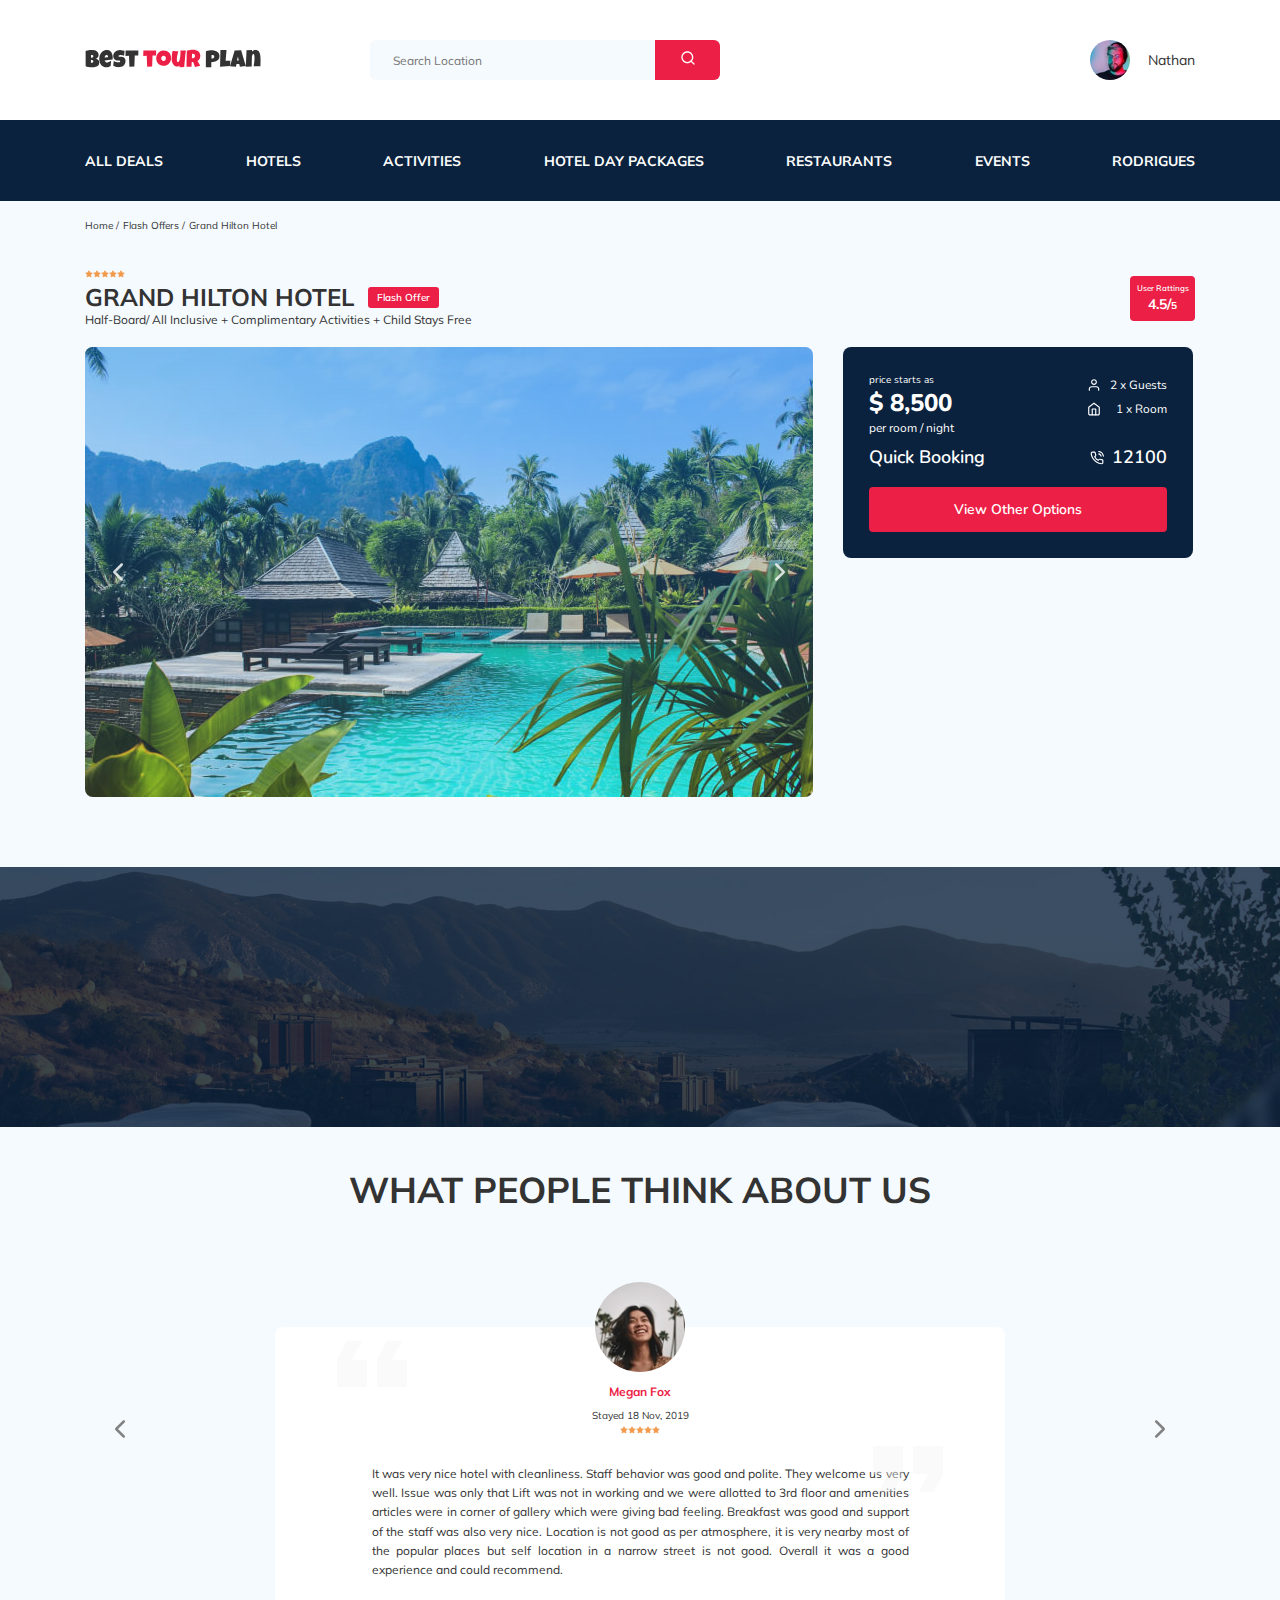
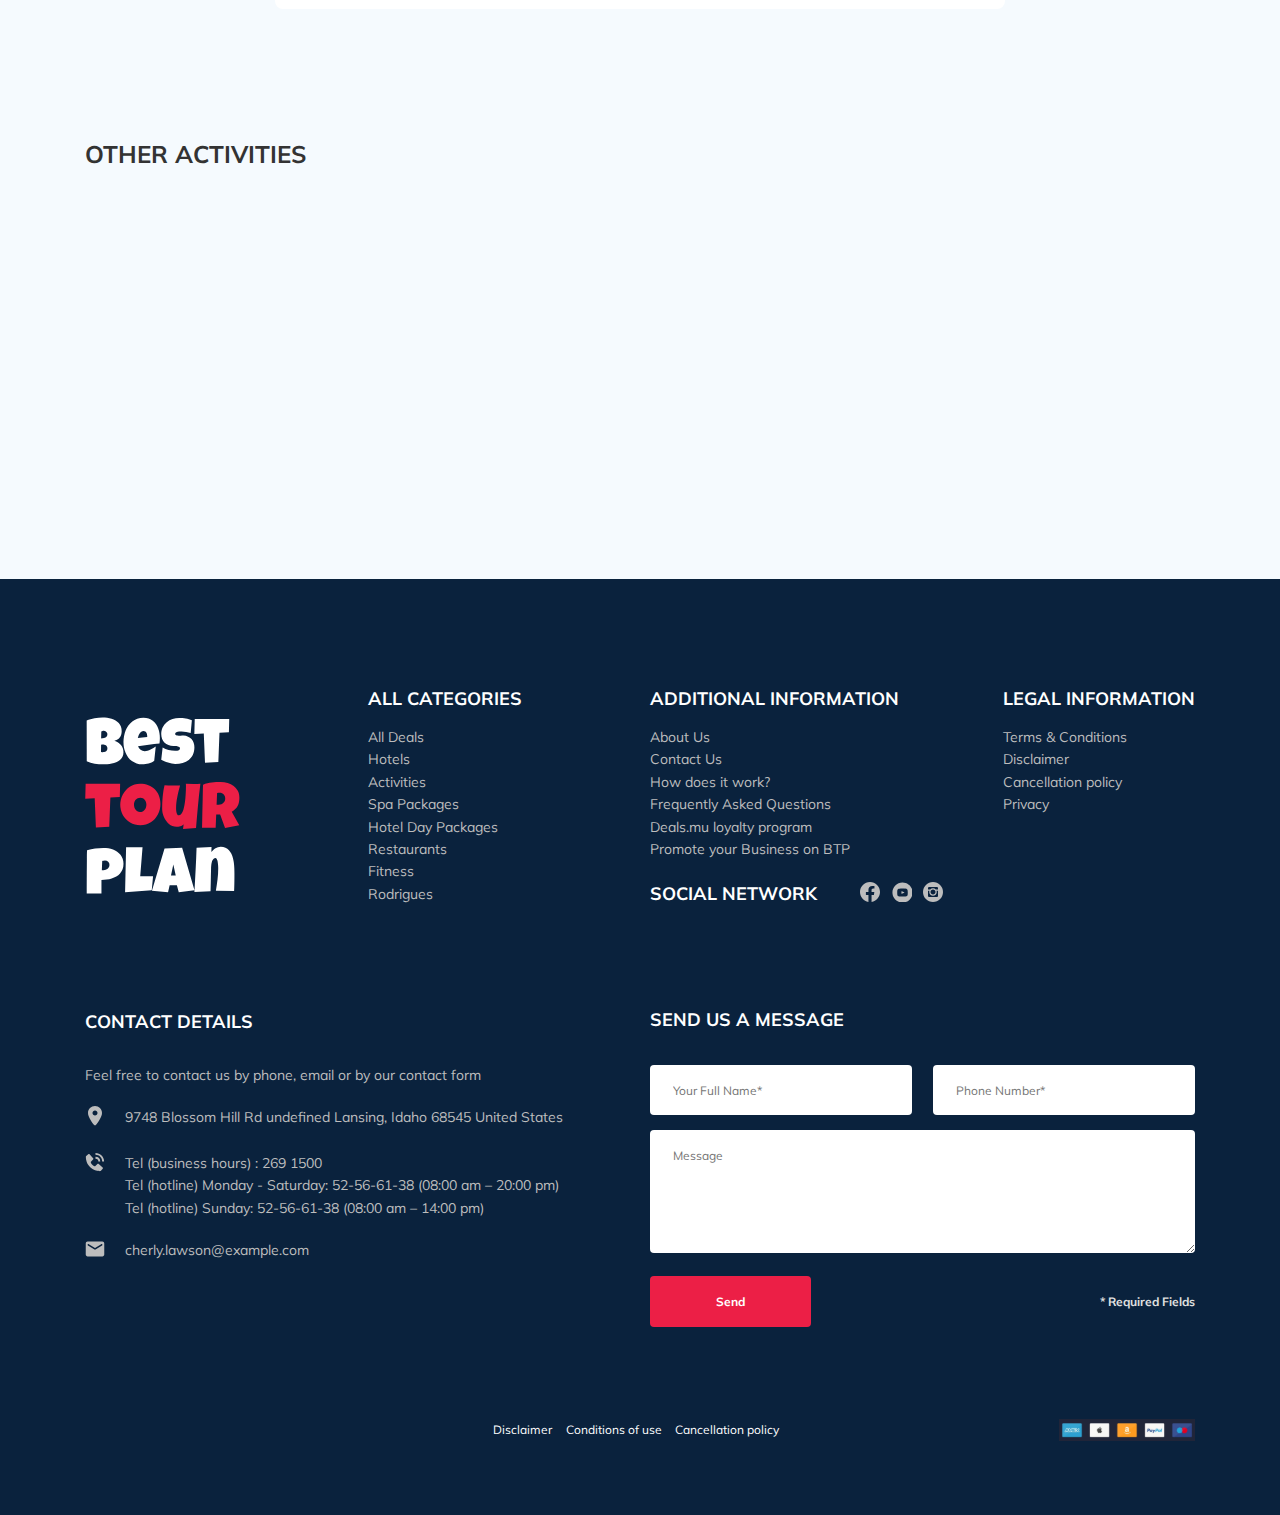
<file: index.html>
<!DOCTYPE html>
<html lang="en">
  <head>
    <meta charset="UTF-8" />
    <meta http-equiv="X-UA-Compatible" content="IE=edge" />
    <meta name="viewport" content="width=device-width, initial-scale=1.0" />
    <title>Best Tour Plan - Hotel Booking</title>
    <link rel="shortcut icon" href="favicon.ico" type="image/x-icon" />
    <link rel="icon" href="favicon.ico" type="image/x-icon" />
    <link rel="preconnect" href="https://fonts.gstatic.com" />
    <link rel="preconnect" href="https://fonts.gstatic.com" />
    <link
      href="https://fonts.googleapis.com/css2?family=Mulish:wght@400;700&family=Nunito:wght@400;600;700;800&display=swap"
      rel="stylesheet"
    />
    <link rel="stylesheet" href="css/swiper-bundle.min.css" />
    <link rel="stylesheet" href="css/aos.css" />
    <link rel="stylesheet" href="css/style.css" />
  </head>
  <body>
    <header class="navbar navbar--mobile--fixed">
      <div class="container">
        <div class="navbar-top">
          <a href="#" class="logo">
            <img
              src="img/horizonal-logo.svg"
              alt="Logo: Best Tour Plan"
              class="logo__image"
            />
          </a>
          <form
            action="#"
            class="search navbar__search navbar__search--mobile--hidden"
          >
            <input
              type="text"
              class="search__input"
              placeholder="Search Location"
            />
            <button class="search__button">
              <img src="img/search.svg" alt="Icon: Search" />
            </button>
          </form>
          <a href="#" class="user navbar__user navbar__user--mobile--hidden">
            <img
              src="img/user-avatar.jpg"
              alt="Avatar: Nathan"
              class="user__avatar"
            />
            <span class="user__name">Nathan</span>
          </a>
          <button class="menu-button navbar-top__menu-button">
            <span class="menu-button__line"></span>
            <span class="menu-button__line"></span>
            <span class="menu-button__line"></span>
          </button>
        </div>
        <!-- /.navbar-top -->
      </div>
      <!-- /.container -->
      <div class="navbar-bottom">
        <div class="container">
          <ul class="navbar-menu">
            <li class="navbar-menu__item navbar-menu__item--mobile--visible">
              <a
                href="#"
                class="user navbar__user navbar__user--mobile--visible"
              >
                <img
                  src="img/user-avatar.jpg"
                  alt="Avatar: Nathan"
                  class="user__avatar"
                />
                <span class="user__name user__name--light">Nathan</span>
              </a>
            </li>
            <li class="navbar-menu__item navbar-menu__item--mobile--visible">
              <form
                action="#"
                class="search navbar__search navbar__search--mobile--visible"
              >
                <input
                  type="text"
                  class="search__input"
                  placeholder="Search Location"
                />
                <button class="search__button">
                  <img src="img/search.svg" alt="Icon: Search" />
                </button>
              </form>
            </li>
            <li class="navbar-menu__item">
              <a href="#" class="navbar-menu__link">All Deals</a>
            </li>
            <li class="navbar-menu__item">
              <a href="#" class="navbar-menu__link">Hotels</a>
            </li>
            <li class="navbar-menu__item">
              <a href="#" class="navbar-menu__link">Activities</a>
            </li>
            <li class="navbar-menu__item">
              <a href="#" class="navbar-menu__link">Hotel Day Packages</a>
            </li>
            <li class="navbar-menu__item">
              <a href="#" class="navbar-menu__link">Restaurants</a>
            </li>
            <li class="navbar-menu__item">
              <a href="#" class="navbar-menu__link">Events</a>
            </li>
            <li class="navbar-menu__item">
              <a href="#" class="navbar-menu__link">Rodrigues</a>
            </li>
          </ul>
          <!-- /.navbar-menu -->
        </div>
        <!-- /.container -->
      </div>
      <!-- /.navbar-bottom -->
    </header>
    <nav class="breadcrumb">
      <div class="container">
        <ul class="breadcrumb-list">
          <li class="breadcrumb-list__item">
            <a href="#" class="breadcrumb-list__link">Home</a>
          </li>
          <li class="breadcrumb-list__item">
            <a href="#" class="breadcrumb-list__link">Flash Offers</a>
          </li>
          <li class="breadcrumb-list__item">Grand Hilton Hotel</li>
        </ul>
      </div>
    </nav>
    <!-- /.breadcrumb -->
    <section class="hotel">
      <div class="container">
        <div class="hotel-info">
          <div class="hotel-info__text">
            <div class="hotel-wrapper">
              <div class="stars">
                <img src="img/star.svg" alt="star" class="stars-each" />
                <img src="img/star.svg" alt="star" class="stars-each" />
                <img src="img/star.svg" alt="star" class="stars-each" />
                <img src="img/star.svg" alt="star" class="stars-each" />
                <img src="img/star.svg" alt="star" class="stars-each" />
              </div>
              <h1 class="hotel-name hotel-info__name">Grand Hilton Hotel</h1>
              <span
                class="offer hotel-info__offer"
                data-aos="fade-down"
                data-aos-duration="500"
                >Flash Offer</span
              >
            </div>
            <p class="hotel-discription hotel-info__discription">
              Half-Board/ All Inclusive + Complimentary Activities + Child Stays
              Free
            </p>
          </div>
          <div class="rating hotel-info__rating">
            <span class="rating__text">User Rattings</span>
            <span class="rating__counter"
              >4.5/<span class="rating__small">5</span>
            </span>
          </div>
        </div>
        <!-- /.hotel-info -->
        <div class="hotel-grid">
          <!-- Slider main container -->
          <div class="swiper-container hotel-slider hotel__slider">
            <!-- Additional required wrapper -->
            <div class="swiper-wrapper">
              <!-- Slides -->
              <div class="swiper-slide hotel-slider__slide">
                <img
                  class="hotel-slider__image"
                  src="img/slide-1.jpg"
                  alt="slide-1"
                />
              </div>
              <div class="swiper-slide hotel-slider__slide">
                <img
                  class="hotel-slider__image"
                  src="img/slide-2.jpg"
                  alt="slide-2"
                />
              </div>
              <div class="swiper-slide hotel-slider__slide">
                <img
                  class="hotel-slider__image"
                  src="img/slide-3.jpg"
                  alt="slide-3"
                />
              </div>
              <div class="swiper-slide hotel-slider__slide">
                <img
                  class="hotel-slider__image"
                  src="img/slide-4.jpg"
                  alt="slide-4"
                />
              </div>
              <div class="swiper-slide hotel-slider__slide">
                <img
                  class="hotel-slider__image"
                  src="img/slide-5.jpg"
                  alt="slide-5"
                />
              </div>
            </div>
            <!-- If we need navigation buttons -->
            <button
              class="hotel-slider__button hotel-slider__button--prev"
            ></button>
            <button
              class="hotel-slider__button hotel-slider__button--next"
            ></button>
          </div>
          <!-- /.swiper-container -->
          <div class="hotel-right">
            <div class="booking">
              <div class="booking__info">
                <div class="booking__price">
                  <span class="booking__start">price starts as</span>
                  <strong class="booking__pricetag">$ 8,500</strong>
                  <span class="booking__per-room">per room / night</span>
                </div>
                <div class="booking__room">
                  <div class="booking__text">
                    <img
                      src="img/user.svg"
                      alt="Icon: user"
                      class="booking__icon"
                    />
                    <span class="booking__description">2 x Guests</span>
                  </div>
                  <div class="booking__text">
                    <img
                      src="img/home.svg"
                      alt="Icon: home"
                      class="booking__icon"
                    />
                    <span class="booking__description">1 x Room</span>
                  </div>
                </div>
              </div>
              <div class="booking__call-center">
                <span class="booking__heading">Quick Booking</span>
                <a href="tel:12100" class="booking__number">
                  <img src="img/phone-call.svg" alt="Icon: phone" />
                  <span class="booking__num">12100</span>
                </a>
              </div>
              <button
                data-toggle="modal"
                data-keyboard="true"
                class="button booking__button"
              >
                View Other Options
              </button>
            </div>
            <!-- /.booking -->
            <div class="map">
              <iframe
                class="map-frame"
                src="https://www.google.com/maps/embed?pb=!1m18!1m12!1m3!1d3952.541646485776!2d98.29746016771344!3d7.83823645146468!2m3!1f0!2f0!3f0!3m2!1i1024!2i768!4f13.1!3m3!1m2!1s0x305025650c33dbab%3A0xa67a542329d011e1!2z0J_RhdGD0LrQtdGCLCDQmtCw0YDQvtC9LCDQntGC0LXQu9GMINCl0LjQu9GC0L7QvQ!5e0!3m2!1sru!2sru!4v1620759574638!5m2!1sru!2sru"
                style="border: 0"
                allowfullscreen=""
                loading="lazy"
              ></iframe>
            </div>
            <!-- /.map -->
          </div>
        </div>
        <!-- /.hotel-grid -->
      </div>
      <!-- /.container -->
    </section>
    <!-- /.hotel -->
    <section class="newsletter">
      <div class="newsletter-wrapper">
        <h2
          class="newsletter-title newsletter__title"
          data-aos="zoom-in-down"
          data-aos-duration="500"
        >
          subscribe to our
          <span class="newsletter-title__strong">Newsletter</span>
        </h2>
        <form
          action="send.php"
          method="POST"
          class="form subscribe newsletter__search"
          data-aos="zoom-in-down"
          data-aos-duration="1000"
        >
          <input
            type="email"
            class="input subscribe__input"
            placeholder="Your email address"
            name="email"
            required
          />

          <button class="subscribe__button">Send</button>
        </form>
      </div>
      <!-- /.newsletter-wrapper -->
    </section>
    <!-- /.newsletter -->
    <section class="reviews">
      <div class="container">
        <h2 class="reviews__title">What people think about&nbsp;us</h2>
        <div class="swiper-container reviews-slider reviews__slider">
          <div class="swiper-wrapper">
            <div class="swiper-slide">
              <div class="reviews-slider__item">
                <div class="reviews-slider__profile">
                  <img
                    src="img/reviews-avatar-1.jpg"
                    alt="Photo: Megan Fox"
                    class="reviews-slider__avatar"
                  />
                  <h3 class="reviews-slider__username">Megan Fox</h3>
                  <span class="reviews-slider__date">Stayed 18 Nov, 2019</span>
                  <div class="reviews-slider__rating">
                    <img src="img/star.svg" alt="star" />
                    <img src="img/star.svg" alt="star" />
                    <img src="img/star.svg" alt="star" />
                    <img src="img/star.svg" alt="star" />
                    <img src="img/star.svg" alt="star" />
                  </div>
                </div>
                <!-- /.reviews-slider__profile -->
                <p class="reviews-slider__text">
                  It was very nice hotel with cleanliness. Staff behavior was
                  good and polite. They welcome us very well. Issue was only
                  that Lift was not in working and we were allotted to 3rd floor
                  and amenities articles were in corner of gallery which were
                  giving bad feeling. Breakfast was good and support of the
                  staff was also very nice. Location is not good as per
                  atmosphere, it is very nearby most of the popular places but
                  self location in a narrow street is not good. Overall it was a
                  good experience and could recommend.
                </p>
              </div>
              <!-- /.reviews-slider__item -->
            </div>
            <div class="swiper-slide">
              <div class="reviews-slider__item">
                <div class="reviews-slider__profile">
                  <img
                    src="img/reviews-avatar-2.jpg"
                    alt="Photo: Nataly Cook"
                    class="reviews-slider__avatar"
                  />
                  <h3 class="reviews-slider__username">Nataly Cook</h3>
                  <span class="reviews-slider__date">Stayed 20 Dec, 2020</span>
                  <div class="reviews-slider__rating">
                    <img src="img/star.svg" alt="star" />
                    <img src="img/star.svg" alt="star" />
                    <img src="img/star.svg" alt="star" />
                    <img src="img/star.svg" alt="star" />
                    <img src="img/star.svg" alt="star" />
                  </div>
                </div>
                <!-- /.reviews-slider__profile -->
                <p class="reviews-slider__text">
                  I really liked this hotel. The staff were nice and polite.
                  They received us very well. We lived on the third floor, in a
                  suite, and it was very spacious, bright and clean. The
                  breakfast was delicious, it was brought to our room. There was
                  a large pool where I swam every day. The hotel is located in
                  the city center and is easy to reach. The hotel staff can take
                  you to the airport or bus station for free, and take your car
                  to the garage. I think I would recommend this hotel to all my
                  friends.
                </p>
              </div>
              <!-- /.reviews-slider__item -->
            </div>
            <div class="swiper-slide">
              <div class="reviews-slider__item">
                <div class="reviews-slider__profile">
                  <img
                    src="img/reviews-avatar-3.jpg"
                    alt="Photo: Robert Stabs"
                    class="reviews-slider__avatar"
                  />
                  <h3 class="reviews-slider__username">Robert Stabs</h3>
                  <span class="reviews-slider__date">Stayed 03 Jun, 2018</span>
                  <div class="reviews-slider__rating">
                    <img src="img/star.svg" alt="star" />
                    <img src="img/star.svg" alt="star" />
                    <img src="img/star.svg" alt="star" />
                    <img src="img/star.svg" alt="star" />
                    <img src="img/star.svg" alt="star" />
                  </div>
                </div>
                <!-- /.reviews-slider__profile -->
                <p class="reviews-slider__text">
                  I didn't really like this hotel. Firstly, the staff were not
                  very welcoming. My family and I had to wait two hours for
                  housekeeping! Secondly, the breakfasts here were not tasty, so
                  we had to eat in neighboring hotels. On the plus side, I can
                  name a free shuttle service, a large pool and a good bar for
                  guests. The location of the hotel is not very convenient, the
                  street is noisy. Therefore, if you like silence, look for
                  another option. I don't think I will recommend this hotel to
                  my friends.
                </p>
              </div>
              <!-- /.reviews-slider__item -->
            </div>
          </div>
          <!-- /.swiper-wrapper -->
          <button
            class="reviews-slider__button reviews-slider__button--prev"
          ></button>
          <button
            class="reviews-slider__button reviews-slider__button--next"
          ></button>
        </div>
        <!-- /.reviews-slider -->
      </div>
      <!-- /.container -->
    </section>
    <!-- /.reviews -->
    <section class="activities">
      <div class="container">
        <h2 class="activities__title">Other Activities</h2>
        <div class="activities-wrapper">
          <div
            class="card card-order activities__card"
            data-aos="fade-up"
            data-aos-duration="200"
            data-aos-anchor-placement="bottom-bottom"
          >
            <img
              src="img/activity-1.jpg"
              alt="The curious corner of chamarel"
              class="card__image"
            />
            <h3 class="card__title">The curious corner of chamarel</h3>
            <button class="card__button" data-toggle="modal">Book Now</button>
          </div>
          <!-- /.card -->
          <div
            class="card activities__card"
            data-aos="fade-up"
            data-aos-duration="500"
            data-aos-anchor-placement="bottom-bottom"
          >
            <img
              src="img/activity-2.jpg"
              alt="Gymkhana club golf course"
              class="card__image"
            />
            <h3 class="card__title">Gymkhana club golf course</h3>
            <button class="card__button" data-toggle="modal">Book Now</button>
          </div>
          <!-- /.card -->
          <div
            class="card card-order activities__card"
            data-aos="fade-up"
            data-aos-duration="800"
            data-aos-anchor-placement="bottom-bottom"
          >
            <img
              src="img/activity-3.jpg"
              alt="Tamarind falls hiking trip - full day"
              class="card__image"
            />
            <h3 class="card__title">Tamarind falls hiking trip - full day</h3>
            <button class="card__button" data-toggle="modal">Book Now</button>
          </div>
          <!-- /.card -->
          <div
            class="card activities__card"
            data-aos="fade-up"
            data-aos-duration="1100"
            data-aos-anchor-placement="bottom-bottom"
          >
            <img
              src="img/activity-4.jpg"
              alt="The blue marine discovery quest"
              class="card__image"
            />
            <h3 class="card__title">The blue marine discovery quest</h3>
            <button class="card__button" data-toggle="modal">Book Now</button>
          </div>
          <!-- /.card -->
        </div>
        <!-- /.activities-wrapper -->
      </div>
      <!-- /.container -->
    </section>
    <!-- /.activities -->
    <footer class="footer">
      <div class="container">
        <div class="footer-wrapper">
          <a href="#" class="footer__logo"
            ><img
              src="img/vertical-logo.svg"
              alt="Logo: Best Tour Plan"
              class="logo"
          /></a>
          <div class="footer__list footer__categories">
            <h3 class="footer__title">ALL CATEGORIES</h3>
            <ul class="footer__ul">
              <li class="footer__item">
                <a href="#" class="footer__link">All Deals </a>
              </li>
              <li class="footer__item">
                <a href="#" class="footer__link">Hotels</a>
              </li>
              <li class="footer__item">
                <a href="#" class="footer__link">Activities</a>
              </li>
              <li class="footer__item">
                <a href="#" class="footer__link">Spa Packages</a>
              </li>
              <li class="footer__item">
                <a href="#" class="footer__link">Hotel Day Packages</a>
              </li>
              <li class="footer__item">
                <a href="#" class="footer__link">Restaurants</a>
              </li>
              <li class="footer__item">
                <a href="#" class="footer__link">Fitness</a>
              </li>
              <li class="footer__item">
                <a href="#" class="footer__link">Rodrigues</a>
              </li>
            </ul>
          </div>
          <!-- /.footer__list -->
          <div class="footer__list footer__additional">
            <h3 class="footer__title">ADDITIONAL INFORMATION</h3>
            <ul class="footer__ul">
              <li class="footer__item">
                <a href="#" class="footer__link"> About Us </a>
              </li>
              <li class="footer__item">
                <a href="#" class="footer__link">Contact Us</a>
              </li>
              <li class="footer__item">
                <a href="#" class="footer__link">How does it work?</a>
              </li>
              <li class="footer__item">
                <a href="#" class="footer__link">Frequently Asked Questions</a>
              </li>
              <li class="footer__item">
                <a href="#" class="footer__link">Deals.mu loyalty program</a>
              </li>
              <li class="footer__item">
                <a href="#" class="footer__link"
                  >Promote your Business on BTP</a
                >
              </li>
            </ul>
          </div>
          <!-- /.footer__list -->
          <div class="footer__social-network">
            <h3 class="footer__title footer__title--inline">Social Network</h3>
            <div class="footer__social-links">
              <a
                href="https://www.facebook.com/"
                class="footer__link"
                id="facebook"
                target="_blank"
                rel="nofollow noopener"
              >
                <svg class="footer__icon footer__icon--hover">
                  <use xlink:href="img/sprite.svg#facebook"></use>
                </svg>
              </a>
              <a
                href="https://www.youtube.com/"
                class="footer__link"
                target="_blank"
                rel="nofollow noopener"
              >
                <svg class="footer__icon footer__icon--hover">
                  <use xlink:href="img/sprite.svg#youtube"></use>
                </svg>
              </a>
              <a
                href="https://www.instagram.com/"
                class="footer__link"
                target="_blank"
                rel="nofollow noopener"
                >
                <svg class="footer__icon footer__icon--hover">
                  <use xlink:href="img/sprite.svg#instagram"></use>
                </svg>
            </a>
            </div>
          </div>
          <div class="footer__list footer__legal">
            <h3 class="footer__title">LEGAL INFORMATION</h3>
            <ul class="footer__ul">
              <li class="footer__item">
                <a href="#" class="footer__link"> Terms & Conditions </a>
              </li>
              <li class="footer__item">
                <a href="#" class="footer__link">Disclaimer </a>
              </li>
              <li class="footer__item">
                <a href="#" class="footer__link">Cancellation policy</a>
              </li>
              <li class="footer__item">
                <a href="#" class="footer__link">Privacy</a>
              </li>
            </ul>
          </div>
          <!-- /.footer__list -->
          <div class="footer__contacts-details">
            <h3 class="footer__title footer__title--mb-3">Contact Details</h3>
            <p class="footer__text">
              Feel free to contact us by phone, email or by our contact form
            </p>
            <ul class="footer__ul">
              <li class="footer__item footer__item--mb-2">
                <div class="footer__icon-wrapper">
                  <img
                    class="footer__icon"
                    src="img/map-marker.svg"
                    alt="Icon: Map"
                  />
                </div>
                9748 Blossom Hill Rd undefined Lansing, Idaho 68545 United
                States
              </li>
              <li class="footer__item footer__item--mb-2">
                <div class="footer__icon-wrapper">
                  <img
                    class="footer__icon"
                    src="img/contact-phone-call.svg"
                    alt="Icon: Contact Phone"
                  />
                </div>
                <div class="footer__contact">
                  Tel (business hours) :
                  <a class="footer__connect" href="tel:269-1500">269 1500</a>
                  <br />
                  Tel (hotline) Monday - Saturday:
                  <a class="footer__connect" href="tel:52-56-61-38"
                    >52-56-61-38</a
                  >
                  (08:00 am – 20:00 pm)
                  <br />
                  Tel (hotline) Sunday:
                  <a class="footer__connect" href="tel:52-56-61-38"
                    >52-56-61-38</a
                  >
                  (08:00 am – 14:00 pm)
                </div>
              </li>
              <li class="footer__item footer__item--mb-2">
                <div class="footer__icon-wrapper">
                  <img
                    class="footer__icon"
                    src="img/email.svg"
                    alt="Icon: Email"
                  />
                </div>
                <div class="footer__contact">
                  <a
                    href="mailto:cherly.lawson@example.com"
                    class="footer__connect"
                    >cherly.lawson@example.com</a
                  >
                </div>
              </li>
            </ul>
          </div>
          <!-- /.footer__contacts-details -->
          <div class="footer__contacts-form">
            <h3 class="footer__title footer__title--mb-3">Send us a message</h3>
            <form action="send.php" method="POST" class="form footer__form">
              <div class="footer__input-group">
                <input
                  type="text"
                  class="input footer__input"
                  placeholder="Your Full Name*"
                  name="name"
                  required
                  minlength="2"
                />
              </div>
              <div class="footer__input-group">
                <input
                  type="tel"
                  class="input footer__input phone-mask"
                  placeholder="Phone Number*"
                  name="phone"
                  required
                  minlength="18"
                />
              </div>
              <textarea
                class="message footer__message"
                placeholder="Message"
                name="message"
              ></textarea>
              <button class="button footer__button">Send</button>
              <span class="footer__info">* Required Fields</span>
            </form>
            <!-- /.footer__form -->
          </div>
          <!-- /.footer__contacts-form -->
          <div class="footer__bottom">
            <div class="footer__disclaimer">
              <a href="#" class="footer__disclaimer-item"> Disclaimer</a>
              <a href="#" class="footer__disclaimer-item">Conditions of use </a>
              <a href="#" class="footer__disclaimer-item"
                >Cancellation policy</a
              >
            </div>
            <img
              class="footer__disclaimer-image"
              src="img/disclaimer-image.svg"
              alt="Image: Disclaimer image"
            />
          </div>
          <!-- /.footer__bottom -->
        </div>
        <!-- /.footer-wrapper -->
      </div>
      <!-- /.container -->
    </footer>
    <!-- /.footer -->
    <div class="modal">
      <div class="modal__overlay"></div>
      <!-- /.modal__overlay -->
      <div class="modal__dialog">
        <a href="#" class="modal__close">
          <img src="img/close.svg" alt="Icon: Close" />
        </a>
        <h3 class="modal__title">Booking</h3>
        <form action="send.php" method="POST" class="form modal__form">
          <div class="modal__input-group">
            <input
              type="text"
              class="input modal__input"
              placeholder="Your Full Name*"
              name="name"
              required
              minlength="2"
            />
          </div>
          <div class="modal__input-group">
            <input
              type="tel"
              class="input modal__input phone-mask"
              placeholder="Phone Number*"
              name="phone"
              required
              minlength="18"
            />
          </div>
          <div class="modal__input-group">
            <input
              type="email"
              class="input modal__input"
              placeholder="Email*"
              name="email"
              required
            />
          </div>

          <textarea
            class="message modal__message"
            placeholder="Message"
            name="message"
          ></textarea>
          <button class="button modal__button">Send</button>
          <span class="modal__info">* Required Fields</span>
        </form>
        <!-- /.footer__form -->
      </div>
      <!-- /.modal__dialog -->
    </div>
    <!-- /.modal -->
    <script src="js/jquery-3.6.0.min.js"></script>
    <script src="js/jquery.validate.min.js"></script>
    <script src="js/jquery.mask.min.js"></script>
    <script src="js/swiper-bundle.min.js"></script>
    <script src="js/aos.js"></script>
    <script src="js/main.js"></script>
  </body>
</html>
</file>
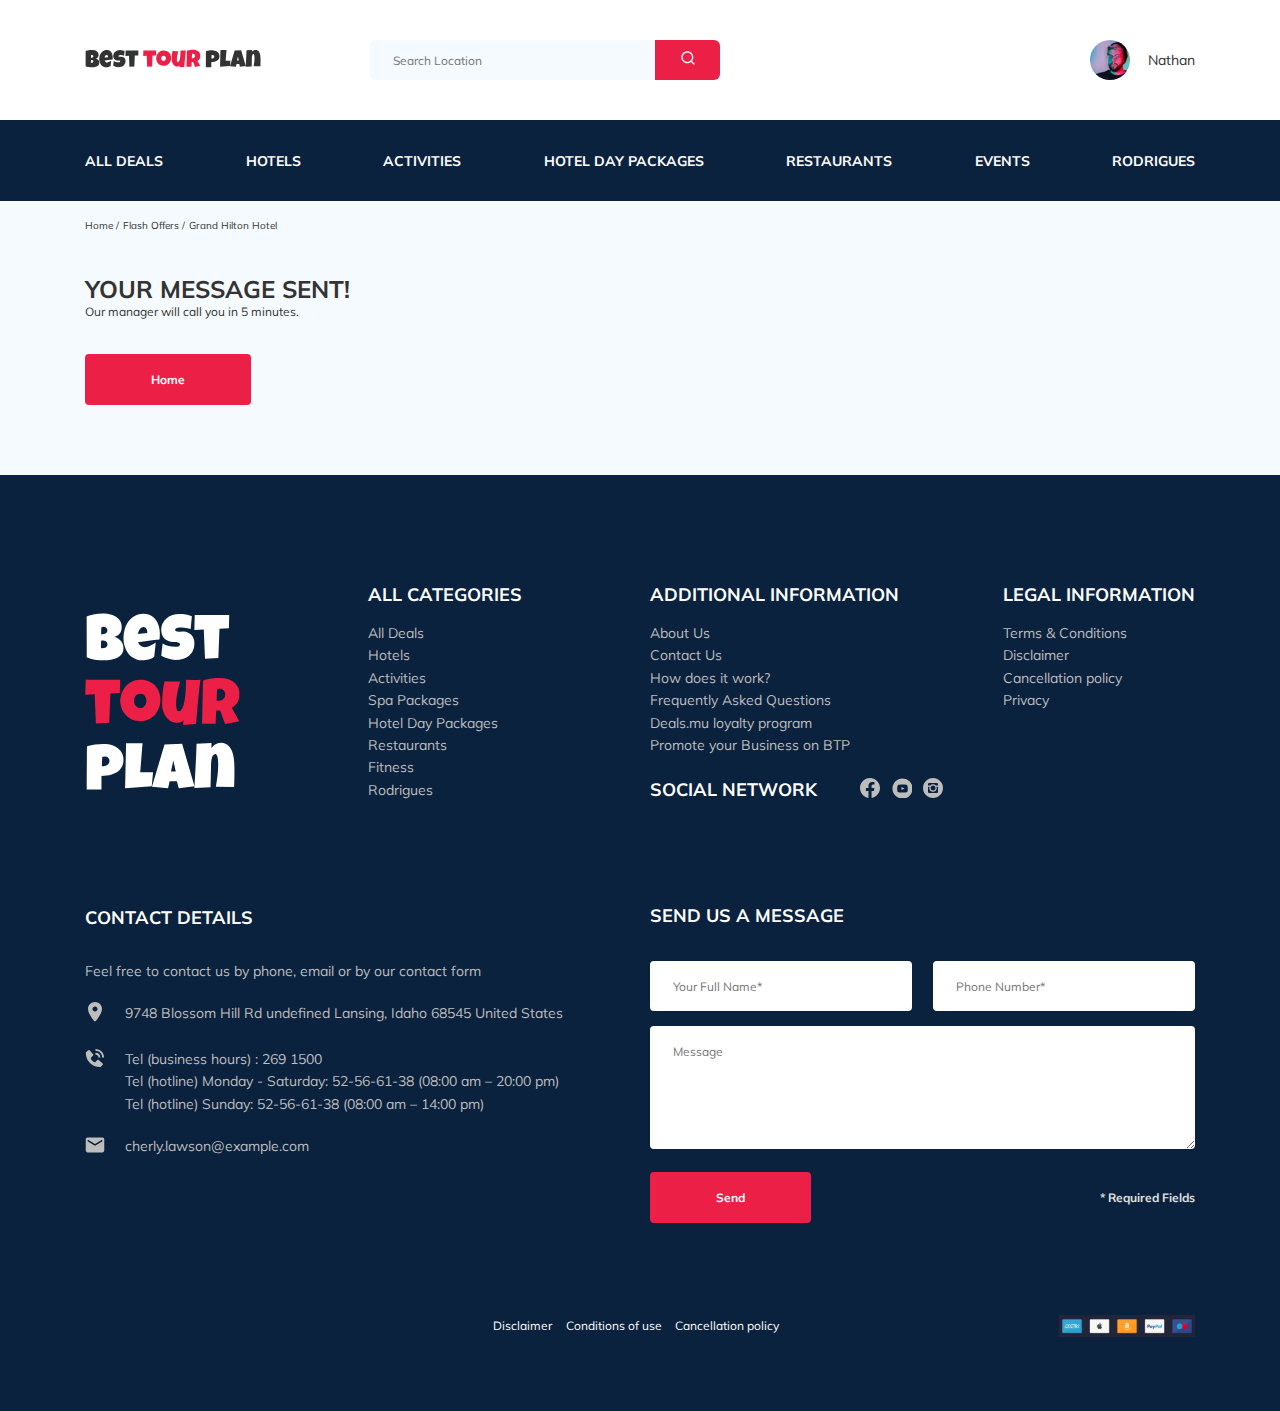
<file: thankyou.html>
<!DOCTYPE html>
<html lang="en">
  <head>
    <meta charset="UTF-8" />
    <meta http-equiv="X-UA-Compatible" content="IE=edge" />
    <meta name="viewport" content="width=device-width, initial-scale=1.0" />
    <title>Best Tour Plan - Hotel Booking</title>
    <link rel="shortcut icon" href="favicon.ico" type="image/x-icon" />
    <link rel="icon" href="favicon.ico" type="image/x-icon" />
    <link rel="preconnect" href="https://fonts.gstatic.com" />
    <link rel="preconnect" href="https://fonts.gstatic.com" />
    <link
      href="https://fonts.googleapis.com/css2?family=Mulish:wght@400;700&family=Nunito:wght@400;600;700;800&display=swap"
      rel="stylesheet"
    />
    <link rel="stylesheet" href="css/swiper-bundle.min.css" />
    <link rel="stylesheet" href="css/aos.css" />
    <link rel="stylesheet" href="css/style.css" />
  </head>
  <body>
    <header class="navbar navbar--mobile--fixed">
      <div class="container">
        <div class="navbar-top">
          <a href="index.html" class="logo">
            <img
              src="img/horizonal-logo.svg"
              alt="Logo: Best Tour Plan"
              class="logo__image"
            />
          </a>
          <form
            action="#"
            class="search navbar__search navbar__search--mobile--hidden"
          >
            <input
              type="text"
              class="search__input"
              placeholder="Search Location"
            />
            <button class="search__button">
              <img src="img/search.svg" alt="Icon: Search" />
            </button>
          </form>
          <a href="#" class="user navbar__user navbar__user--mobile--hidden">
            <img
              src="img/user-avatar.jpg"
              alt="Avatar: Nathan"
              class="user__avatar"
            />
            <span class="user__name">Nathan</span>
          </a>
          <button class="menu-button navbar-top__menu-button">
            <span class="menu-button__line"></span>
            <span class="menu-button__line"></span>
            <span class="menu-button__line"></span>
          </button>
        </div>
        <!-- /.navbar-top -->
      </div>
      <!-- /.container -->
      <div class="navbar-bottom">
        <div class="container">
          <ul class="navbar-menu">
            <li class="navbar-menu__item navbar-menu__item--mobile--visible">
              <a
                href="#"
                class="user navbar__user navbar__user--mobile--visible"
              >
                <img
                  src="img/user-avatar.jpg"
                  alt="Avatar: Nathan"
                  class="user__avatar"
                />
                <span class="user__name user__name--light">Nathan</span>
              </a>
            </li>
            <li class="navbar-menu__item navbar-menu__item--mobile--visible">
              <form
                action="#"
                class="search navbar__search navbar__search--mobile--visible"
              >
                <input
                  type="text"
                  class="search__input"
                  placeholder="Search Location"
                />
                <button class="search__button">
                  <img src="img/search.svg" alt="Icon: Search" />
                </button>
              </form>
            </li>
            <li class="navbar-menu__item">
              <a href="#" class="navbar-menu__link">All Deals</a>
            </li>
            <li class="navbar-menu__item">
              <a href="#" class="navbar-menu__link">Hotels</a>
            </li>
            <li class="navbar-menu__item">
              <a href="#" class="navbar-menu__link">Activities</a>
            </li>
            <li class="navbar-menu__item">
              <a href="#" class="navbar-menu__link">Hotel Day Packages</a>
            </li>
            <li class="navbar-menu__item">
              <a href="#" class="navbar-menu__link">Restaurants</a>
            </li>
            <li class="navbar-menu__item">
              <a href="#" class="navbar-menu__link">Events</a>
            </li>
            <li class="navbar-menu__item">
              <a href="#" class="navbar-menu__link">Rodrigues</a>
            </li>
          </ul>
          <!-- /.navbar-menu -->
        </div>
        <!-- /.container -->
      </div>
      <!-- /.navbar-bottom -->
    </header>
    <nav class="breadcrumb">
      <div class="container">
        <ul class="breadcrumb-list">
          <li class="breadcrumb-list__item">
            <a href="#" class="breadcrumb-list__link">Home</a>
          </li>
          <li class="breadcrumb-list__item">
            <a href="#" class="breadcrumb-list__link">Flash Offers</a>
          </li>
          <li class="breadcrumb-list__item">Grand Hilton Hotel</li>
        </ul>
      </div>
    </nav>
    <!-- /.breadcrumb -->
    <section class="hotel">
      <div class="container">
        <div class="hotel-info">
          <div class="hotel-info__text">
            <div class="hotel-wrapper">
              <h1 class="hotel-name hotel-info__name">Your message sent!</h1>
            </div>
            <p class="hotel-discription hotel-info__discription">
              Our manager will call you in 5 minutes.
            </p>
          </div>
        </div>
        <!-- /.hotel-info -->
        <a href="index.html" class="hotel__home">Home</a>
      </div>
      <!-- /.container -->
    </section>
    <!-- /.hotel -->
    <footer class="footer">
      <div class="container">
        <div class="footer-wrapper">
          <a href="#" class="footer__logo"
            ><img
              src="img/vertical-logo.svg"
              alt="Logo: Best Tour Plan"
              class="logo"
          /></a>
          <div class="footer__list footer__categories">
            <h3 class="footer__title">ALL CATEGORIES</h3>
            <ul class="footer__ul">
              <li class="footer__item">
                <a href="#" class="footer__link">All Deals </a>
              </li>
              <li class="footer__item">
                <a href="#" class="footer__link">Hotels</a>
              </li>
              <li class="footer__item">
                <a href="#" class="footer__link">Activities</a>
              </li>
              <li class="footer__item">
                <a href="#" class="footer__link">Spa Packages</a>
              </li>
              <li class="footer__item">
                <a href="#" class="footer__link">Hotel Day Packages</a>
              </li>
              <li class="footer__item">
                <a href="#" class="footer__link">Restaurants</a>
              </li>
              <li class="footer__item">
                <a href="#" class="footer__link">Fitness</a>
              </li>
              <li class="footer__item">
                <a href="#" class="footer__link">Rodrigues</a>
              </li>
            </ul>
          </div>
          <!-- /.footer__list -->
          <div class="footer__list footer__additional">
            <h3 class="footer__title">ADDITIONAL INFORMATION</h3>
            <ul class="footer__ul">
              <li class="footer__item">
                <a href="#" class="footer__link"> About Us </a>
              </li>
              <li class="footer__item">
                <a href="#" class="footer__link">Contact Us</a>
              </li>
              <li class="footer__item">
                <a href="#" class="footer__link">How does it work?</a>
              </li>
              <li class="footer__item">
                <a href="#" class="footer__link">Frequently Asked Questions</a>
              </li>
              <li class="footer__item">
                <a href="#" class="footer__link">Deals.mu loyalty program</a>
              </li>
              <li class="footer__item">
                <a href="#" class="footer__link"
                  >Promote your Business on BTP</a
                >
              </li>
            </ul>
          </div>
          <!-- /.footer__list -->
          <div class="footer__social-network">
            <h3 class="footer__title footer__title--inline">Social Network</h3>
            <div class="footer__social-links">
              <a
                href="https://www.facebook.com/"
                class="footer__link"
                id="facebook"
                target="_blank"
                rel="nofollow noopener"
              >
                <svg class="footer__icon footer__icon--hover">
                  <use xlink:href="img/sprite.svg#facebook"></use>
                </svg>
              </a>
              <a
                href="https://www.youtube.com/"
                class="footer__link"
                target="_blank"
                rel="nofollow noopener"
              >
                <svg class="footer__icon footer__icon--hover">
                  <use xlink:href="img/sprite.svg#youtube"></use>
                </svg>
              </a>
              <a
                href="https://www.instagram.com/"
                class="footer__link"
                target="_blank"
                rel="nofollow noopener"
                >
                <svg class="footer__icon footer__icon--hover">
                  <use xlink:href="img/sprite.svg#instagram"></use>
                </svg>
            </a>
            </div>
          </div>
          <div class="footer__list footer__legal">
            <h3 class="footer__title">LEGAL INFORMATION</h3>
            <ul class="footer__ul">
              <li class="footer__item">
                <a href="#" class="footer__link"> Terms & Conditions </a>
              </li>
              <li class="footer__item">
                <a href="#" class="footer__link">Disclaimer </a>
              </li>
              <li class="footer__item">
                <a href="#" class="footer__link">Cancellation policy</a>
              </li>
              <li class="footer__item">
                <a href="#" class="footer__link">Privacy</a>
              </li>
            </ul>
          </div>
          <!-- /.footer__list -->
          <div class="footer__contacts-details">
            <h3 class="footer__title footer__title--mb-3">Contact Details</h3>
            <p class="footer__text">
              Feel free to contact us by phone, email or by our contact form
            </p>
            <ul class="footer__ul">
              <li class="footer__item footer__item--mb-2">
                <div class="footer__icon-wrapper">
                  <img
                    class="footer__icon"
                    src="img/map-marker.svg"
                    alt="Icon: Map"
                  />
                </div>
                9748 Blossom Hill Rd undefined Lansing, Idaho 68545 United
                States
              </li>
              <li class="footer__item footer__item--mb-2">
                <div class="footer__icon-wrapper">
                  <img
                    class="footer__icon"
                    src="img/contact-phone-call.svg"
                    alt="Icon: Contact Phone"
                  />
                </div>
                <div class="footer__contact">
                  Tel (business hours) :
                  <a class="footer__connect" href="tel:269-1500">269 1500</a>
                  <br />
                  Tel (hotline) Monday - Saturday:
                  <a class="footer__connect" href="tel:52-56-61-38"
                    >52-56-61-38</a
                  >
                  (08:00 am – 20:00 pm)
                  <br />
                  Tel (hotline) Sunday:
                  <a class="footer__connect" href="tel:52-56-61-38"
                    >52-56-61-38</a
                  >
                  (08:00 am – 14:00 pm)
                </div>
              </li>
              <li class="footer__item footer__item--mb-2">
                <div class="footer__icon-wrapper">
                  <img
                    class="footer__icon"
                    src="img/email.svg"
                    alt="Icon: Email"
                  />
                </div>
                <div class="footer__contact">
                  <a
                    href="mailto:cherly.lawson@example.com"
                    class="footer__connect"
                    >cherly.lawson@example.com</a
                  >
                </div>
              </li>
            </ul>
          </div>
          <!-- /.footer__contacts-details -->
          <div class="footer__contacts-form">
            <h3 class="footer__title footer__title--mb-3">Send us a message</h3>
            <form action="send.php" method="POST" class="form footer__form">
              <div class="footer__input-group">
                <input
                  type="text"
                  class="input footer__input"
                  placeholder="Your Full Name*"
                  name="name"
                  required
                  minlength="2"
                />
              </div>
              <div class="footer__input-group">
                <input
                  type="tel"
                  class="input footer__input phone-mask"
                  placeholder="Phone Number*"
                  name="phone"
                  required
                  minlength="18"
                />
              </div>
              <textarea
                class="message footer__message"
                placeholder="Message"
                name="message"
              ></textarea>
              <button class="button footer__button">Send</button>
              <span class="footer__info">* Required Fields</span>
            </form>
            <!-- /.footer__form -->
          </div>
          <!-- /.footer__contacts-form -->
          <div class="footer__bottom">
            <div class="footer__disclaimer">
              <a href="#" class="footer__disclaimer-item"> Disclaimer</a>
              <a href="#" class="footer__disclaimer-item">Conditions of use </a>
              <a href="#" class="footer__disclaimer-item"
                >Cancellation policy</a
              >
            </div>
            <img
              class="footer__disclaimer-image"
              src="img/disclaimer-image.svg"
              alt="Image: Disclaimer image"
            />
          </div>
          <!-- /.footer__bottom -->
        </div>
        <!-- /.footer-wrapper -->
      </div>
      <!-- /.container -->
    </footer>
    <!-- /.footer -->

    <script src="js/jquery-3.6.0.min.js"></script>
    <script src="js/jquery.validate.min.js"></script>
    <script src="js/jquery.mask.min.js"></script>
    <script src="js/swiper-bundle.min.js"></script>
    <script src="js/aos.js"></script>
    <script src="js/main.js"></script>
  </body>
</html>
</file>
<file: css/style.css>
*{box-sizing:border-box}body{font-family:'Mulish', sans-serif;color:#333;background-color:#F5FAFE}.container{max-width:1110px;margin:auto}img{max-width:100%}.form{display:flex;align-items:center;justify-content:space-between;flex-wrap:wrap}.input{background-color:#fff;border-radius:4px;border:none;padding:0 23px;height:50px;font-style:normal;font-weight:normal;font-size:12px;line-height:15px;outline:none}.message{min-height:123px;background-color:#fff;border-radius:4px;border:none;padding:18px 23px;font-style:normal;font-weight:normal;font-size:12px;line-height:15px;outline:none}.button{max-width:300px;font-style:normal;font-weight:bold;font-size:12px;line-height:15px;border-radius:4px;border:none;color:#fff;background-color:#EC1F46;padding:18px 66px;cursor:pointer}.invalid{color:#EC1F46}label.invalid{position:absolute;top:-20px;left:15px;font-size:12px;background-color:#f35371;color:#fff;padding:5px 10px;border-radius:5px;z-index:100}label.invalid::after{content:'';position:absolute;left:15px;bottom:-5px;background-color:#f35371;width:10px;height:10px;transform:rotate(45deg)}/*! normalize.css v8.0.1 | MIT License | github.com/necolas/normalize.css */html{line-height:1.15;-webkit-text-size-adjust:100%}body{margin:0}main{display:block}h1{font-size:2em;margin:0.67em 0}hr{box-sizing:content-box;height:0;overflow:visible}pre{font-family:monospace, monospace;font-size:1em}a{background-color:transparent}abbr[title]{border-bottom:none;text-decoration:underline;text-decoration:underline dotted}b,strong{font-weight:bolder}code,kbd,samp{font-family:monospace, monospace;font-size:1em}small{font-size:80%}sub,sup{font-size:75%;line-height:0;position:relative;vertical-align:baseline}sub{bottom:-0.25em}sup{top:-0.5em}img{border-style:none}button,input,optgroup,select,textarea{font-family:inherit;font-size:100%;line-height:1.15;margin:0}button,input{overflow:visible}button,select{text-transform:none}button,[type="button"],[type="reset"],[type="submit"]{-webkit-appearance:button}button::-moz-focus-inner,[type="button"]::-moz-focus-inner,[type="reset"]::-moz-focus-inner,[type="submit"]::-moz-focus-inner{border-style:none;padding:0}button:-moz-focusring,[type="button"]:-moz-focusring,[type="reset"]:-moz-focusring,[type="submit"]:-moz-focusring{outline:1px dotted ButtonText}fieldset{padding:0.35em 0.75em 0.625em}legend{box-sizing:border-box;color:inherit;display:table;max-width:100%;padding:0;white-space:normal}progress{vertical-align:baseline}textarea{overflow:auto}[type="checkbox"],[type="radio"]{box-sizing:border-box;padding:0}[type="number"]::-webkit-inner-spin-button,[type="number"]::-webkit-outer-spin-button{height:auto}[type="search"]{-webkit-appearance:textfield;outline-offset:-2px}[type="search"]::-webkit-search-decoration{-webkit-appearance:none}::-webkit-file-upload-button{-webkit-appearance:button;font:inherit}details{display:block}summary{display:list-item}template{display:none}[hidden]{display:none}.navbar{background-color:#ffffff}.navbar-top{display:flex;align-items:center;justify-content:space-between;padding-top:40px;padding-bottom:40px}.navbar-top__menu-button{display:none}.navbar__search{margin-right:auto;margin-left:108px}.navbar-bottom{background-color:#0A223D}.navbar-menu{display:flex;align-items:center;justify-content:space-between;list-style-type:none;margin:0;padding:31px 0;color:#fff}.navbar-menu__item--mobile--visible{display:none}.navbar-menu__link{color:inherit;text-decoration:none;text-transform:uppercase;font-size:14px;line-height:18px;font-weight:700}.logo{width:177px}.search{display:flex;position:relative;overflow:hidden;border-radius:6px;height:40px}.search__input{width:350px;height:100%;padding-right:75px;padding-left:23px;background-color:#F5FAFE;border:none;font-size:12px;line-height:15px;color:#333}.search__button{position:absolute;top:0;right:0;width:65px;height:100%;border:none;background-color:#EC1F46;cursor:pointer}.user{display:flex;align-items:center;text-decoration:none}.user__avatar{width:40px;height:40px;border-radius:50%;object-fit:cover}.user__name{font-size:14px;line-height:18px;color:#333;margin-left:18px}.hotel{padding-top:20px;padding-bottom:70px}.hotel__home{display:inline-block;font-style:normal;font-weight:bold;font-size:12px;line-height:15px;border-radius:4px;border:none;color:#fff;background-color:#EC1F46;padding:18px 66px;margin-top:15px;text-decoration:none}.hotel-info{display:flex;align-items:center;justify-content:space-between;padding-bottom:20px}.hotel-info__offer{margin-left:14px;margin-top:4px}.hotel-info__name{margin-top:4px;margin-bottom:0}.hotel-info__discription{margin:0;font-size:12px;line-height:15px}.hotel-name{font-size:24px;line-height:30px;text-transform:uppercase}.hotel-wrapper{display:flex;flex-wrap:wrap;align-items:center}.hotel-description{font-size:12px;line-height:15px}.hotel-grid{display:flex}.hotel-right{display:flex;flex-direction:column;justify-content:space-between}.hotel__slider{margin-left:0;margin-right:30px}.hotel-slider{width:728px;height:450px;position:relative;border-radius:8px}.hotel-slider::after{content:'';position:absolute;width:100%;height:100%;top:0;bottom:0;left:0;right:0;background:linear-gradient(180deg, rgba(0,122,223,0.48) 0%, rgba(255,255,255,0.128) 100%);z-index:10}.hotel-slider__button{position:absolute;top:50%;transform:translateY(-50%);z-index:99;width:30px;height:30px;border:0;background-color:transparent;cursor:pointer;background-repeat:no-repeat;background-position:center;background-size:10px}.hotel-slider__button--next{right:18px;background-image:url("../img/arrow-next.svg")}.hotel-slider__button--prev{left:18px;background-image:url("../img/arrow-prev.svg")}.booking{font-family:'Nunito', sans-serif;width:350px;min-height:210px;background-color:#0A223D;color:#fff;border-radius:8px;padding:26px}.booking__info{display:flex;justify-content:space-between;margin-bottom:9px}.booking__price{display:flex;flex-direction:column}.booking__start{font-weight:normal;font-size:10px;line-height:14px}.booking__pricetag{font-style:normal;font-weight:800;font-size:24px;line-height:33px}.booking__per-room{font-style:normal;font-weight:normal;font-size:12px;line-height:16px}.booking__room{margin-top:4px}.booking__text{display:flex;align-items:center;justify-content:space-between;margin-bottom:8px;font-style:normal;font-weight:normal;font-size:12px;line-height:16px}.booking__description{margin-left:9px}.booking__call-center{display:flex;align-items:center;justify-content:space-between;margin-bottom:17px}.booking__heading{font-style:normal;font-weight:600;font-size:18px;line-height:25px}.booking__number{display:flex;align-items:center;justify-content:space-between;color:inherit;text-decoration:none}.booking__num{font-weight:600;font-size:18px;line-height:25px;margin-left:8px}.booking__button{width:100%;min-height:45px;font-weight:600;font-size:14px;line-height:19px;border-radius:4px;background-color:#EC1F46;color:#fff;border:none;cursor:pointer;padding:13px 84px}.map{width:347px;height:213px;border-radius:10px;overflow:hidden}.map-frame{width:100%;height:213px}.stars{flex-basis:100%;display:flex}.offer{font-size:10px;line-height:13px;padding:4px 9px;background-color:#EC1F46;color:#fff;border-radius:3px;font-weight:600}.rating{max-width:65px;min-height:45px;text-align:center;background-color:#EC1F46;color:#fff;border-radius:4px}.rating__text{font-size:8px;line-height:10px;font-weight:600}.rating__counter{font-size:14px;line-height:18px;font-weight:700}.rating__small{font-size:10px}.breadcrumb-list{display:flex;align-items:center;list-style:none;margin:0;padding:18px 0}.breadcrumb-list__item{font-size:10px;line-height:13px}.breadcrumb-list__item:not(:last-child)::after{content:'/';margin-right:4px}.breadcrumb-list__link{text-decoration:none;color:inherit}.newsletter{position:relative;padding:98px 0 87px 0;background-image:url("../img/newsletter-bg.jpg");background-repeat:no-repeat;background-position:center;background-size:cover}.newsletter::before{content:'';position:absolute;width:100%;height:100%;top:0;left:0;right:0;bottom:0;background-color:rgba(10,34,61,0.8)}.newsletter-wrapper{position:relative;display:flex;align-items:center;justify-content:space-between;max-width:731px;margin:auto}.newsletter-title{max-width:250px;color:#fff;font-style:normal;font-weight:300;font-size:24px;line-height:30px}.newsletter-title__strong{display:block;font-size:36px;line-height:45px;text-transform:uppercase}.newsletter__title{margin:0}.subscribe{position:relative;width:350px;min-height:55px}.subscribe__input{position:absolute;width:100%;height:100%;border:none;border-radius:4px;padding-right:75px;padding-left:33px;font-style:normal;font-weight:300;font-size:14px;line-height:18px;color:#BDBDBD}.subscribe__button{display:block;position:absolute;max-width:110px;min-width:65px;height:100%;top:0;right:0;border:none;border-bottom-right-radius:4px;border-top-right-radius:4px;background-color:#EC1F46;color:#fff;font-size:12px;line-height:15px;cursor:pointer}.reviews{padding:40px 0 70px 0}.reviews__title{font-style:normal;font-weight:bold;font-size:36px;line-height:45px;text-align:center;text-transform:uppercase;margin-top:0;margin-bottom:70px}.reviews-slider__item{position:relative;display:flex;flex-direction:column;align-items:center;max-width:730px;background-color:#fff;border-radius:8px;margin:45px auto 0;padding:0 62px 30px}.reviews-slider__item::before{position:absolute;content:'';width:70px;height:47px;left:62px;top:13px;background-image:url("../img/quote-left.svg");background-repeat:no-repeat}.reviews-slider__item::after{position:absolute;content:'';width:70px;height:47px;right:62px;top:118px;background-image:url("../img/quote-right.svg");background-repeat:no-repeat}.reviews-slider__button{position:absolute;top:45%;transform:translateY(-50%);width:30px;height:30px;background-repeat:no-repeat;background-size:10px;background-position:center;border:none;background-color:transparent;cursor:pointer;z-index:99}.reviews-slider__button--prev{background-image:url("../img/arrow-prev-secondary.svg");left:20px}.reviews-slider__button--next{background-image:url("../img/arrow-next-secondary.svg");right:20px}.reviews-slider__profile{display:flex;flex-direction:column;align-items:center;margin-top:-45px;margin-bottom:30px}.reviews-slider__avatar{width:90px;height:90px;border-radius:50%;object-fit:cover}.reviews-slider__username{font-style:normal;font-weight:bold;font-size:12px;line-height:15px;color:#EC1F46;margin-bottom:10px}.reviews-slider__date{font-style:normal;font-weight:normal;font-size:10px;line-height:13px;margin-bottom:4px}.reviews-slider__rating{display:flex;align-items:center}.reviews-slider__text{max-width:537px;font-style:normal;font-weight:normal;font-size:12px;line-height:160%;text-align:justify;margin:auto}.activities{padding:60px 0 98px 0}.activities__title{font-style:normal;font-weight:bold;font-size:24px;line-height:30px;text-transform:uppercase;margin-top:0;margin-bottom:57px}.activities-wrapper{display:flex;justify-content:space-between}.card{position:relative;display:flex;flex-direction:column;align-items:flex-start;width:255px;min-height:255px;border-radius:6px;overflow:hidden;padding:24px 26px}.card::before{content:'';position:absolute;left:0;top:0;right:0;bottom:0;background:linear-gradient(179.83deg, rgba(196,196,196,0) 35.34%, #0A223D 99.85%);z-index:-1}.card__image{position:absolute;left:0;top:0;right:0;bottom:0;object-fit:cover;z-index:-2;width:100%;height:100%}.card__title{max-width:203px;margin-top:auto;margin-bottom:18px;color:#fff;font-style:normal;font-weight:bold;font-size:16px;line-height:20px}.card__button{font-style:normal;font-weight:600;font-size:12px;line-height:16px;color:#fff;background-color:#EC1F46;border:none;border-radius:4px;padding:7px 22px;cursor:pointer}.footer{background-color:#0A223D;color:#fff;padding:108px 0 46px 0}.footer-wrapper{display:grid;grid-template-columns:repeat(4, minmax(min-content, 1fr));grid-gap:20px;grid-auto-rows:minmax(40px, min-content);align-items:start}.footer__icon{width:20px;height:20px;fill:#BDBDBD}.footer__logo{grid-row:1 / 3;width:155px;margin-top:30px}.footer__categories{grid-row:1 / 4}.footer__social-links{display:flex;align-items:center;min-width:83px;justify-content:space-between}.footer__social-network{display:flex;align-items:start;grid-row:2 / 4;grid-column:span 2;margin-top:2px}.footer__contacts-details{grid-column:span 2}.footer__contacts-form{grid-column:span 2;margin-bottom:82px;margin-top:-2px}.footer__title{font-style:normal;font-weight:bold;font-size:18px;line-height:23px;margin-top:0;margin-bottom:16px;text-transform:uppercase}.footer__title--inline{margin:0 43px 0 0}.footer__title--mb-3{margin-top:10px;margin-bottom:34px}.footer__ul{padding:0;margin:0;list-style:none}.footer__icon-wrapper{min-width:40px}.footer__item{display:flex;align-items:flex-start;font-style:normal;font-weight:normal;font-size:14px;line-height:160%;color:#BDBDBD}.footer__item--mb-2{margin-bottom:20px}.footer__connect{font-size:14px;line-height:160%;color:#BDBDBD;text-decoration:none;cursor:pointer}.footer__text{font-size:14px;color:#BDBDBD;margin-bottom:22px}.footer__link{text-decoration:none;color:inherit}.footer__legal{justify-self:end}.footer__input{width:100%;color:#BDBDBD}.footer__input-group{position:relative;margin-bottom:15px;flex-basis:48%}.footer__message{flex-basis:100%;margin-bottom:23px;color:#BDBDBD}.footer__info{font-style:normal;font-weight:bold;font-size:12px;line-height:15px;color:#E0E0E0}.footer__bottom{grid-column:2 / 5;justify-self:end;display:flex;margin-top:-10px}.footer__disclaimer{margin-right:270px}.footer__disclaimer-item{color:#fff;text-decoration:none;font-style:normal;font-weight:normal;font-size:12px;line-height:15px;margin-right:10px}.modal__overlay{position:fixed;top:0;left:0;right:0;bottom:0;background-color:rgba(0,143,223,0.39);z-index:100;visibility:hidden;opacity:0;transition:opacity 0.2s}.modal__overlay--visible{visibility:visible;opacity:1}.modal__dialog{position:fixed;top:50%;left:50%;transform:translate(-50%, -50%);max-width:478px;min-height:487px;background-color:#0A223D;color:#fff;border-radius:8px;padding:33px 88px;z-index:101;visibility:hidden;opacity:0;transition:opacity 0.2s}.modal__dialog--visible{visibility:visible;opacity:1}.modal__close{position:absolute;right:18px;top:17px;text-decoration:none;cursor:pointer}.modal__title{font-style:normal;font-weight:bold;font-size:18px;line-height:23px;text-transform:uppercase;text-align:center;margin-top:0;margin-bottom:0}.modal__input{width:100%}.modal__input-group{position:relative;margin-top:15px;flex-basis:100%}.modal__message{width:100%;margin-top:15px}.modal__button{margin-top:15px}.modal__info{font-style:normal;font-weight:bold;font-size:12px;line-height:15px;color:#E0E0E0}@media (max-width: 1200px){.container{max-width:960px}.hotel-slider__image{width:100%;height:100%;object-fit:cover}.card{width:230px;min-height:230px}.footer__additional{width:250px}.footer__input-group{flex-basis:100%}}@media (min-width: 992px){button:hover{background-color:#e85672}.hotel-slider__button:hover,.reviews-slider__button:hover{background-color:transparent}.hotel__home:hover{text-decoration:none;background-color:#e85672}a:hover{text-decoration:underline}.footer__icon--hover:hover{fill:#fff}}@media (max-width: 992px){.container,.newsletter-wrapper{max-width:700px}.logo{width:132px}.navbar-top{padding-top:30px;padding-bottom:30px}.navbar__search{margin-left:47px;margin-right:auto}.navbar-menu{padding:22px 10px}.navbar-menu__link{font-size:12px;line-height:15px}.search__input{width:340px}.hotel{padding-bottom:60px}.hotel-grid{flex-direction:column}.hotel__slider{width:100%;height:450px;margin-right:0;margin-bottom:30px}.hotel-right{flex-direction:row}.booking{width:340px}.booking__button{padding-right:54px;padding-left:54px}.map{width:340px}.newsletter{padding:92px 0}.reviews{padding-bottom:60px}.reviews-slider__item{max-width:580px}.reviews-slider__button--prev{top:174px;left:0}.reviews-slider__button--next{top:174px;right:0}.reviews__title{margin-bottom:50px;font-size:30px;line-height:38px}.activities{padding-bottom:50px}.activities-wrapper{flex-wrap:wrap}.activities__card{margin-bottom:20px;padding-right:110px}.card{width:340px;min-height:255px}.footer{padding:73px 0 33px 0}.footer-wrapper{grid-template-columns:74px 69px 69px 68px 104px 55px 55px 55px;grid-row-gap:50px}.footer__logo{width:96px;grid-row:1 / 2;grid-column:span 2;margin-top:0}.footer__social-network{grid-row:1 / 2;grid-column:span 5;align-self:center}.footer__categories{grid-row:2 / 3;grid-column:span 2}.footer__legal{grid-column:span 3}.footer__contacts-details{grid-row:3;grid-column:span 6}.footer__contacts-form{grid-row:4;grid-column:span 6;margin-bottom:0;margin-top:-20px}.footer__additional{grid-column:span 3;justify-self:center}.footer__input-group{flex-basis:48%}.footer__bottom{grid-column:span 9}.modal__form{flex-direction:column}.modal__dialog{width:350px;max-height:95%;padding:33px 50px}.modal__dialog--visible{overflow-y:auto}.modal__input-group{width:100%}.modal__button{margin-bottom:15px}}@media (max-width: 767px){body{padding-top:78px}.container{max-width:700px;width:92%}.navbar--mobile--fixed{position:fixed;top:0;left:0;right:0;z-index:99}.navbar__user--mobile--hidden,.navbar__search--mobile--hidden{display:none}.navbar__user--mobile--visible,.navbar__search--mobile--visible{display:flex;margin-top:10px}.navbar__user{flex-direction:column;justify-content:center}.navbar__search{margin-right:58px;margin-bottom:32px}.navbar-bottom{display:none;position:fixed;top:69px;right:0;left:0;bottom:0}.navbar-bottom--visible{display:block;overflow-y:scroll}.navbar-menu{flex-direction:column}.navbar-menu__item{margin-bottom:15px}.navbar-menu__item--mobile--visible{display:block}.user__name--light{color:#fff;margin-left:0;margin-top:10px}.menu-button{display:flex;align-items:center;justify-content:center;flex-direction:column;justify-content:space-between;width:16px;height:11px;border:none;background-color:#fff;cursor:pointer;padding:0}.menu-button__line{width:16px;height:1px;background-color:#333}.hotel{padding-top:0}.hotel-name{flex-basis:100%}.hotel-info{padding-bottom:38px}.hotel-info__name{margin-top:10px;margin-bottom:0}.hotel-info__text{width:100%;margin-top:-5px}.hotel-info__rating{display:none}.hotel-info__offer{order:-1;margin-left:0}.hotel-wrapper{justify-content:space-between}.hotel-right{flex-direction:column}.hotel-slider{width:100%;height:350px}.hotel__slider{margin-bottom:20px}.booking{height:210px;margin-bottom:20px}.stars{flex-basis:auto;margin-right:15px}.stars-each{margin-right:2px}.booking{width:100%}.map{width:100%}.newsletter-wrapper{flex-direction:column;align-items:flex-start;max-width:576px;width:90%}.reviews-slider__item{padding:0 30px 30px}.reviews-slider__item::after,.reviews-slider__item::before{display:none}.reviews-slider__button{top:32px}.reviews-slider__button--prev{left:55%;transform:translate(-50%, 0);margin-left:-100px}.reviews-slider__button--next{right:55%;transform:translate(50%, 0);margin-right:-100px}.activities{padding-top:40px;padding-bottom:60px}.activities__title{font-size:18px;line-height:23px;margin-bottom:36px}.card{width:48%;min-height:255px}.footer-wrapper{grid-template-columns:repeat(5, 1fr);grid-column-gap:60px}.footer__categories{grid-column:span 3}.footer__legal{grid-row:3;grid-column:1 / 3}.footer__contacts-details{grid-row:4}.footer__contacts-form{grid-row:5}.footer__bottom{grid-row:6;justify-content:space-between;justify-self:stretch;grid-column:1 / 8}.footer__disclaimer{margin-right:0}}@media (max-width: 576px){.container{max-width:90%}.map{height:173px}.hotel{padding-bottom:40px}.newsletter{padding:76px 0 83px 0}.newsletter__title{margin-bottom:37px}.newsletter-title{font-size:20px;line-height:25px}.newsletter-title__strong{font-size:30px;line-height:38px;margin-top:5px}.subscribe{width:100%}.reviews__title{font-size:18px;line-height:23px;margin-bottom:42px}.card{width:100%}.activities{padding-bottom:40px}.footer{padding:69px 0 21px 0}.footer-wrapper{grid-template-columns:1fr}.footer__logo{grid-row:1;grid-column:1}.footer__social-network{grid-row:2;grid-column:1}.footer__additional{justify-self:start;grid-row:4;grid-column:1;margin-top:-5px}.footer__categories{grid-row:5;grid-column:1;margin-top:-8px}.footer__legal{justify-self:start;grid-row:3;grid-column:1}.footer__icon-wrapper{min-width:30px}.footer__contacts-details{grid-row:6;grid-column:1;margin-bottom:20px}.footer__contacts-form{grid-row:7;grid-column:1}.footer__form{margin-top:-17px}.footer__input-group{flex-basis:100%}.footer__message{margin-bottom:15px}.footer__bottom{flex-direction:column;grid-row:8;grid-column:1;justify-self:stretch}.footer__disclaimer{margin:0;display:flex;margin-bottom:10px}.footer__disclaimer-image{width:136px;height:22px}}@media (min-width: 320px) and (max-width: 480px){.container{width:87%}.logo{width:99px}.navbar-top{padding:25px 0}.search__input{width:243px}.hotel-slider{height:179px}.hotel-slider__button{background-size:4px}.hotel-slider__button--next{right:0}.hotel-slider__button--prev{left:0}.booking__button{padding:0}.reviews-slider__text{text-align:left}.card-order{order:-1}.footer-wrapper{grid-row-gap:35px}.footer__social-network{flex-direction:column}.footer__title--inline{margin-bottom:20px}.footer__contacts-form{display:flex;flex-direction:column}.footer__info{flex-basis:100%;margin-bottom:15px;order:-1}.footer__input-group,.footer__message{order:-2}.footer__disclaimer{justify-content:space-between}.footer__disclaimer-item{margin-right:0}.modal__dialog{width:100%;padding:33px 40px}}
/*# sourceMappingURL=style.css.map */
</file>
